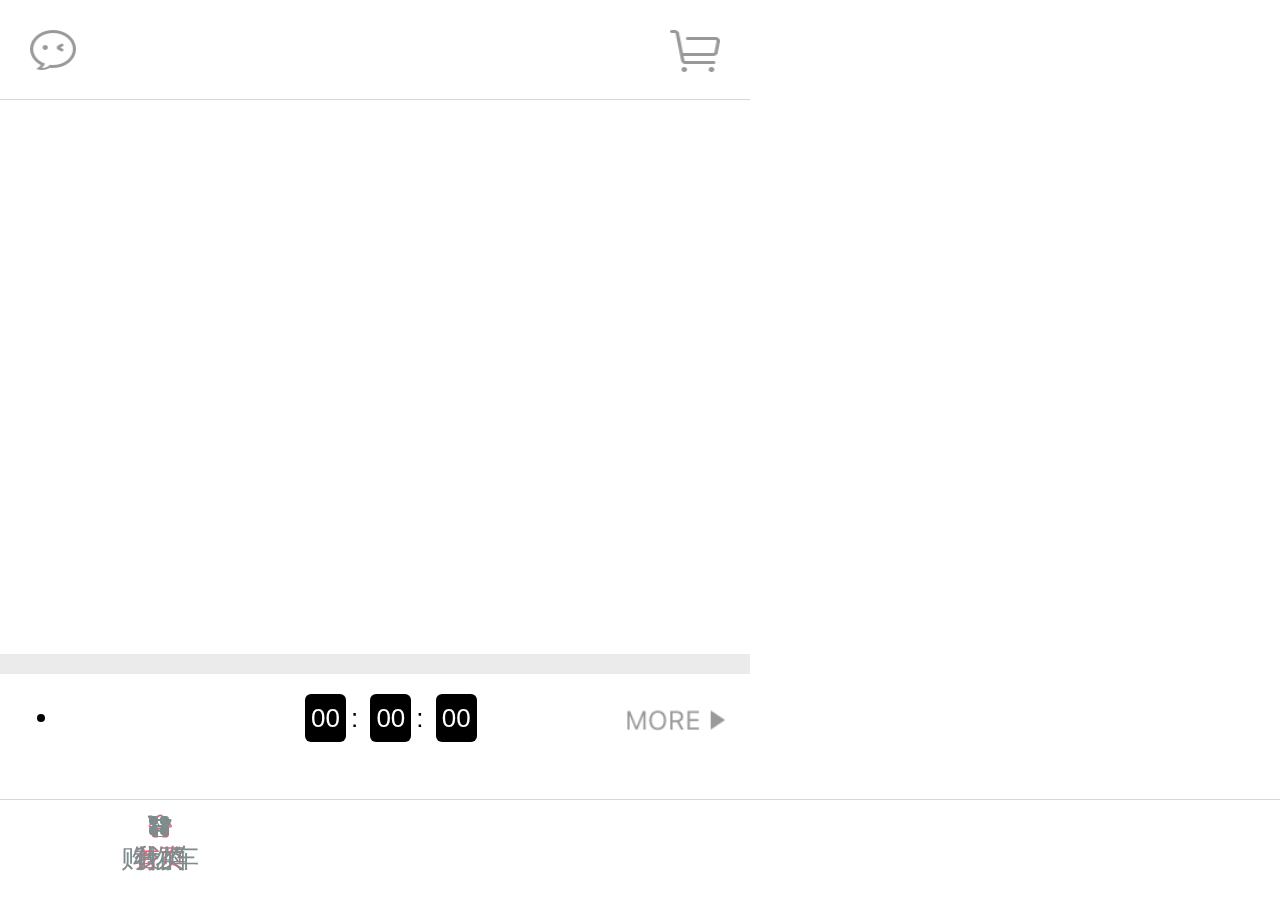
<file: index.html>
<!DOCTYPE html>
<html>

<head>
    <meta charset=utf-8>
    <meta name=viewport content="width=device-width,initial-scale=1">
    <script src='./static/js/common.js'></script>
    <link rel=stylesheet href='./static/css/reset.css'>
    <link rel=stylesheet href='./static/iconfont/iconfont.css'>
    <title>mogujie</title>
    <link href='./static/css/app.7188ab0b66fcc58b08613ce396c325bc.css' rel=stylesheet>
</head>

<body>
    <div id=app></div>
    <script type=text/javascript src='./static/js/manifest.84b1e3990e31b13699a5.js'></script>
    <script type=text/javascript src='./static/js/vendor.b4289c7a483c999007f6.js'></script>
    <script type=text/javascript src='./static/js/app.e86f95725cc69e87a602.js'></script>
</body>

</html>
</file>
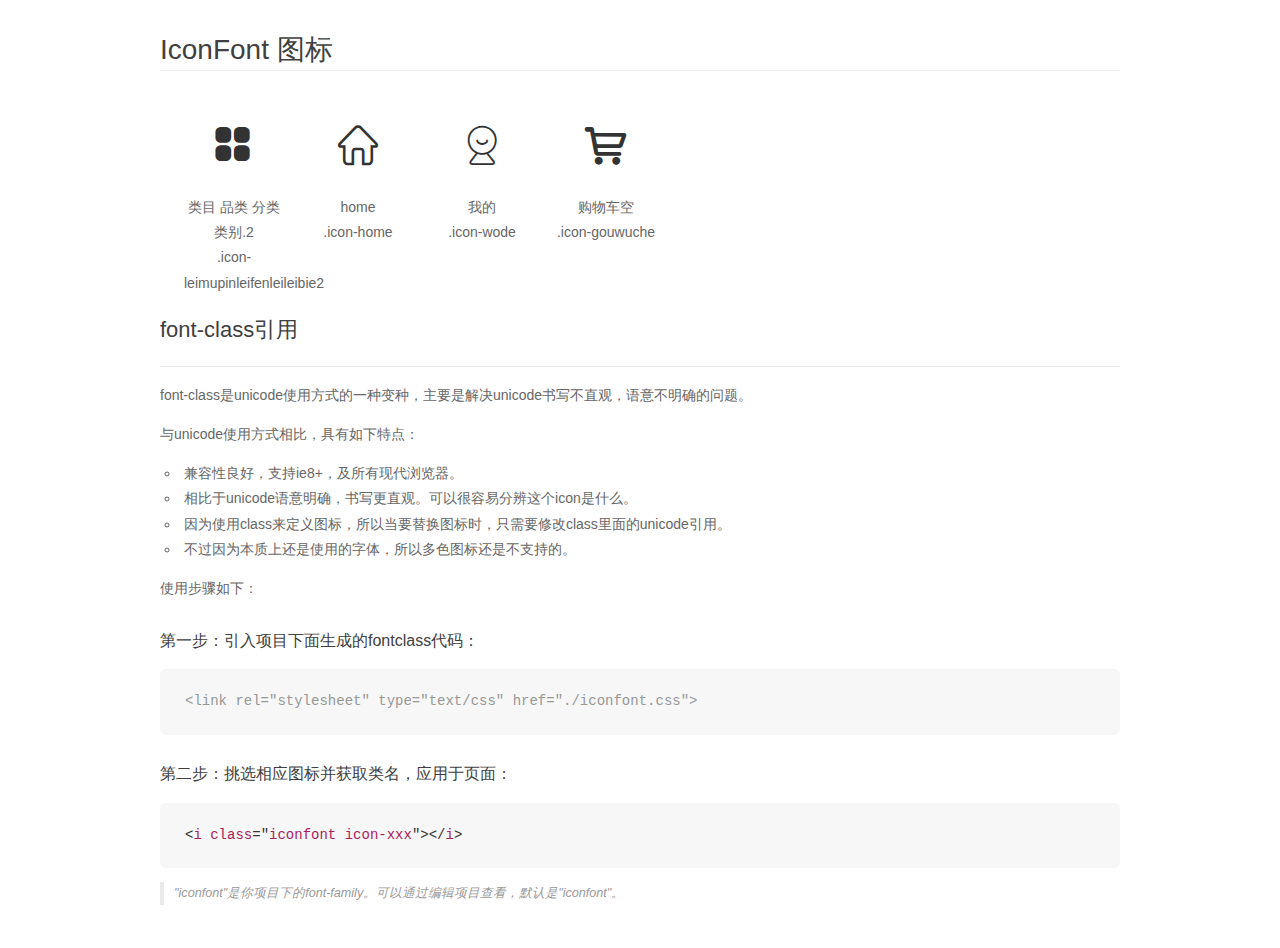
<file: static/iconfont/demo_fontclass.html>
<!DOCTYPE html>
<html>
<head>
    <meta charset="utf-8"/>
    <title>IconFont</title>
    <link rel="stylesheet" href="demo.css">
    <link rel="stylesheet" href="iconfont.css">
</head>
<body>
    <div class="main markdown">
        <h1>IconFont 图标</h1>
        <ul class="icon_lists clear">
            
                <li>
                <i class="icon iconfont icon-leimupinleifenleileibie2"></i>
                    <div class="name">类目 品类 分类 类别.2</div>
                    <div class="fontclass">.icon-leimupinleifenleileibie2</div>
                </li>
            
                <li>
                <i class="icon iconfont icon-home"></i>
                    <div class="name">home</div>
                    <div class="fontclass">.icon-home</div>
                </li>
            
                <li>
                <i class="icon iconfont icon-wode"></i>
                    <div class="name">我的</div>
                    <div class="fontclass">.icon-wode</div>
                </li>
            
                <li>
                <i class="icon iconfont icon-gouwuche"></i>
                    <div class="name">购物车空</div>
                    <div class="fontclass">.icon-gouwuche</div>
                </li>
            
        </ul>

        <h2 id="font-class-">font-class引用</h2>
        <hr>

        <p>font-class是unicode使用方式的一种变种，主要是解决unicode书写不直观，语意不明确的问题。</p>
        <p>与unicode使用方式相比，具有如下特点：</p>
        <ul>
        <li>兼容性良好，支持ie8+，及所有现代浏览器。</li>
        <li>相比于unicode语意明确，书写更直观。可以很容易分辨这个icon是什么。</li>
        <li>因为使用class来定义图标，所以当要替换图标时，只需要修改class里面的unicode引用。</li>
        <li>不过因为本质上还是使用的字体，所以多色图标还是不支持的。</li>
        </ul>
        <p>使用步骤如下：</p>
        <h3 id="-fontclass-">第一步：引入项目下面生成的fontclass代码：</h3>


        <pre><code class="lang-js hljs javascript"><span class="hljs-comment">&lt;link rel="stylesheet" type="text/css" href="./iconfont.css"&gt;</span></code></pre>
        <h3 id="-">第二步：挑选相应图标并获取类名，应用于页面：</h3>
        <pre><code class="lang-css hljs">&lt;<span class="hljs-selector-tag">i</span> <span class="hljs-selector-tag">class</span>="<span class="hljs-selector-tag">iconfont</span> <span class="hljs-selector-tag">icon-xxx</span>"&gt;&lt;/<span class="hljs-selector-tag">i</span>&gt;</code></pre>
        <blockquote>
        <p>"iconfont"是你项目下的font-family。可以通过编辑项目查看，默认是"iconfont"。</p>
        </blockquote>
    </div>
</body>
</html>
</file>
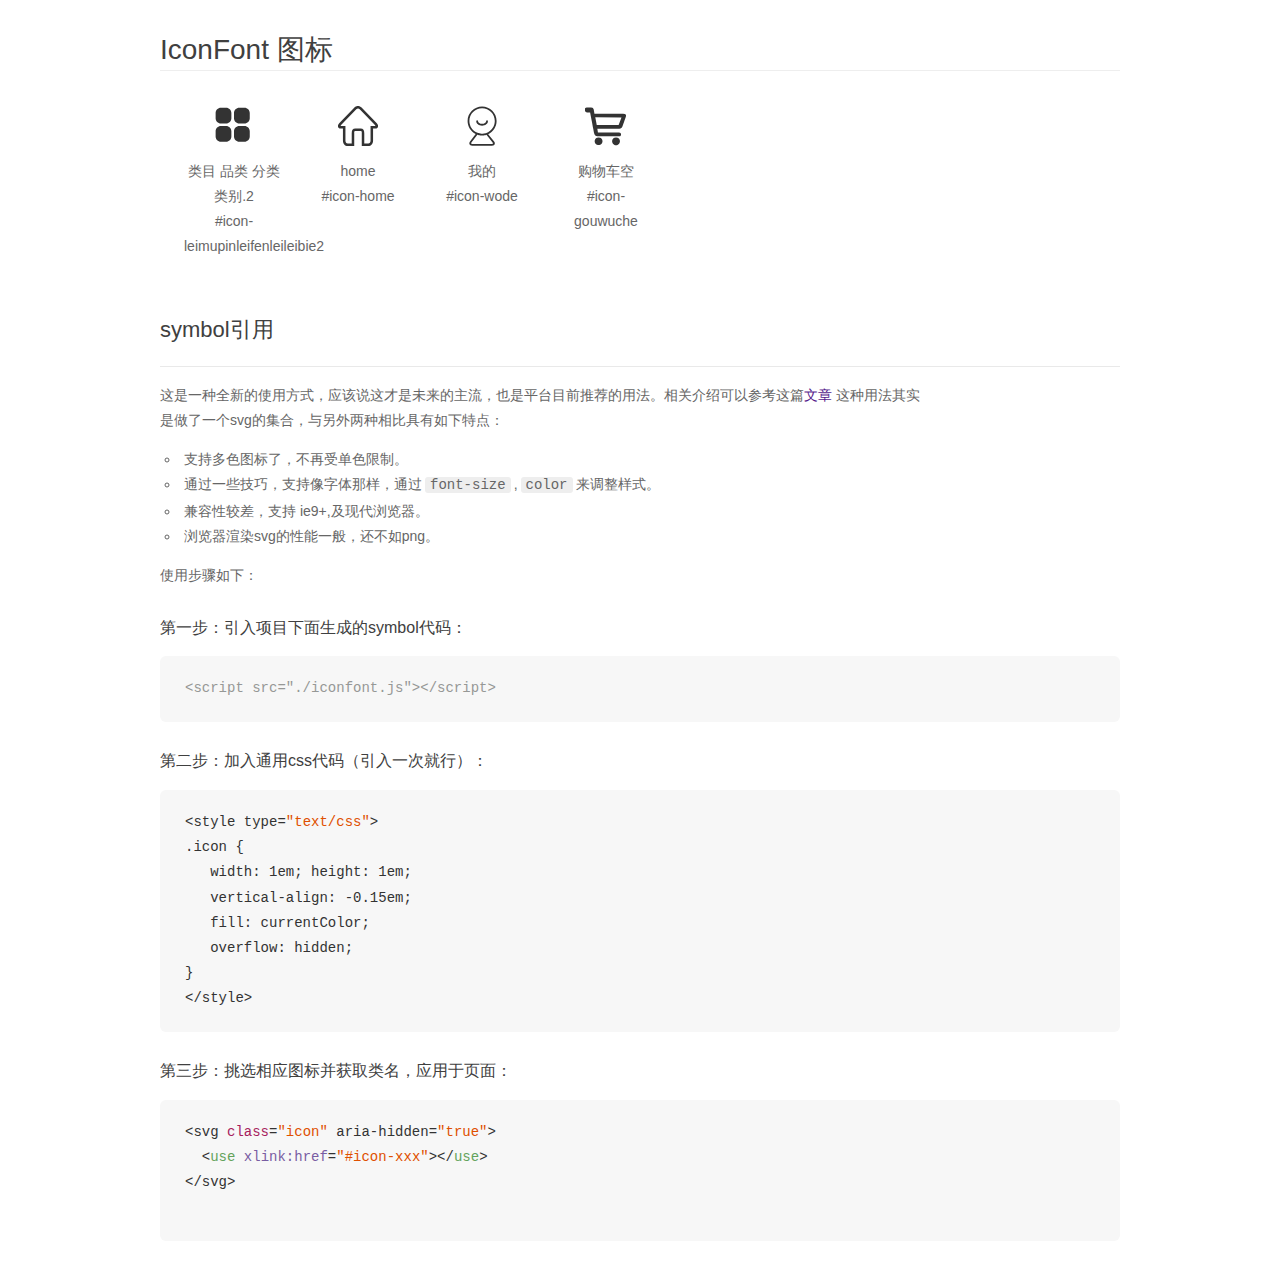
<file: static/iconfont/demo_symbol.html>
<!DOCTYPE html>
<html>
<head>
    <meta charset="utf-8"/>
    <title>IconFont</title>
    <link rel="stylesheet" href="demo.css">
    <script src="iconfont.js"></script>

    <style type="text/css">
        .icon {
          /* 通过设置 font-size 来改变图标大小 */
          width: 1em; height: 1em;
          /* 图标和文字相邻时，垂直对齐 */
          vertical-align: -0.15em;
          /* 通过设置 color 来改变 SVG 的颜色/fill */
          fill: currentColor;
          /* path 和 stroke 溢出 viewBox 部分在 IE 下会显示
             normalize.css 中也包含这行 */
          overflow: hidden;
        }

    </style>
</head>
<body>
    <div class="main markdown">
        <h1>IconFont 图标</h1>
        <ul class="icon_lists clear">
            
                <li>
                    <svg class="icon" aria-hidden="true">
                        <use xlink:href="#icon-leimupinleifenleileibie2"></use>
                    </svg>
                    <div class="name">类目 品类 分类 类别.2</div>
                    <div class="fontclass">#icon-leimupinleifenleileibie2</div>
                </li>
            
                <li>
                    <svg class="icon" aria-hidden="true">
                        <use xlink:href="#icon-home"></use>
                    </svg>
                    <div class="name">home</div>
                    <div class="fontclass">#icon-home</div>
                </li>
            
                <li>
                    <svg class="icon" aria-hidden="true">
                        <use xlink:href="#icon-wode"></use>
                    </svg>
                    <div class="name">我的</div>
                    <div class="fontclass">#icon-wode</div>
                </li>
            
                <li>
                    <svg class="icon" aria-hidden="true">
                        <use xlink:href="#icon-gouwuche"></use>
                    </svg>
                    <div class="name">购物车空</div>
                    <div class="fontclass">#icon-gouwuche</div>
                </li>
            
        </ul>


        <h2 id="symbol-">symbol引用</h2>
        <hr>

        <p>这是一种全新的使用方式，应该说这才是未来的主流，也是平台目前推荐的用法。相关介绍可以参考这篇<a href="">文章</a>
        这种用法其实是做了一个svg的集合，与另外两种相比具有如下特点：</p>
        <ul>
          <li>支持多色图标了，不再受单色限制。</li>
          <li>通过一些技巧，支持像字体那样，通过<code>font-size</code>,<code>color</code>来调整样式。</li>
          <li>兼容性较差，支持 ie9+,及现代浏览器。</li>
          <li>浏览器渲染svg的性能一般，还不如png。</li>
        </ul>
        <p>使用步骤如下：</p>
        <h3 id="-symbol-">第一步：引入项目下面生成的symbol代码：</h3>
        <pre><code class="lang-js hljs javascript"><span class="hljs-comment">&lt;script src="./iconfont.js"&gt;&lt;/script&gt;</span></code></pre>
        <h3 id="-css-">第二步：加入通用css代码（引入一次就行）：</h3>
        <pre><code class="lang-js hljs javascript">&lt;style type=<span class="hljs-string">"text/css"</span>&gt;
.icon {
   width: <span class="hljs-number">1</span>em; height: <span class="hljs-number">1</span>em;
   vertical-align: <span class="hljs-number">-0.15</span>em;
   fill: currentColor;
   overflow: hidden;
}
&lt;<span class="hljs-regexp">/style&gt;</span></code></pre>
        <h3 id="-">第三步：挑选相应图标并获取类名，应用于页面：</h3>
        <pre><code class="lang-js hljs javascript">&lt;svg <span class="hljs-class"><span class="hljs-keyword">class</span></span>=<span class="hljs-string">"icon"</span> aria-hidden=<span class="hljs-string">"true"</span>&gt;<span class="xml"><span class="hljs-tag">
  &lt;<span class="hljs-name">use</span> <span class="hljs-attr">xlink:href</span>=<span class="hljs-string">"#icon-xxx"</span>&gt;</span><span class="hljs-tag">&lt;/<span class="hljs-name">use</span>&gt;</span>
</span>&lt;<span class="hljs-regexp">/svg&gt;
        </span></code></pre>
    </div>
</body>
</html>
</file>
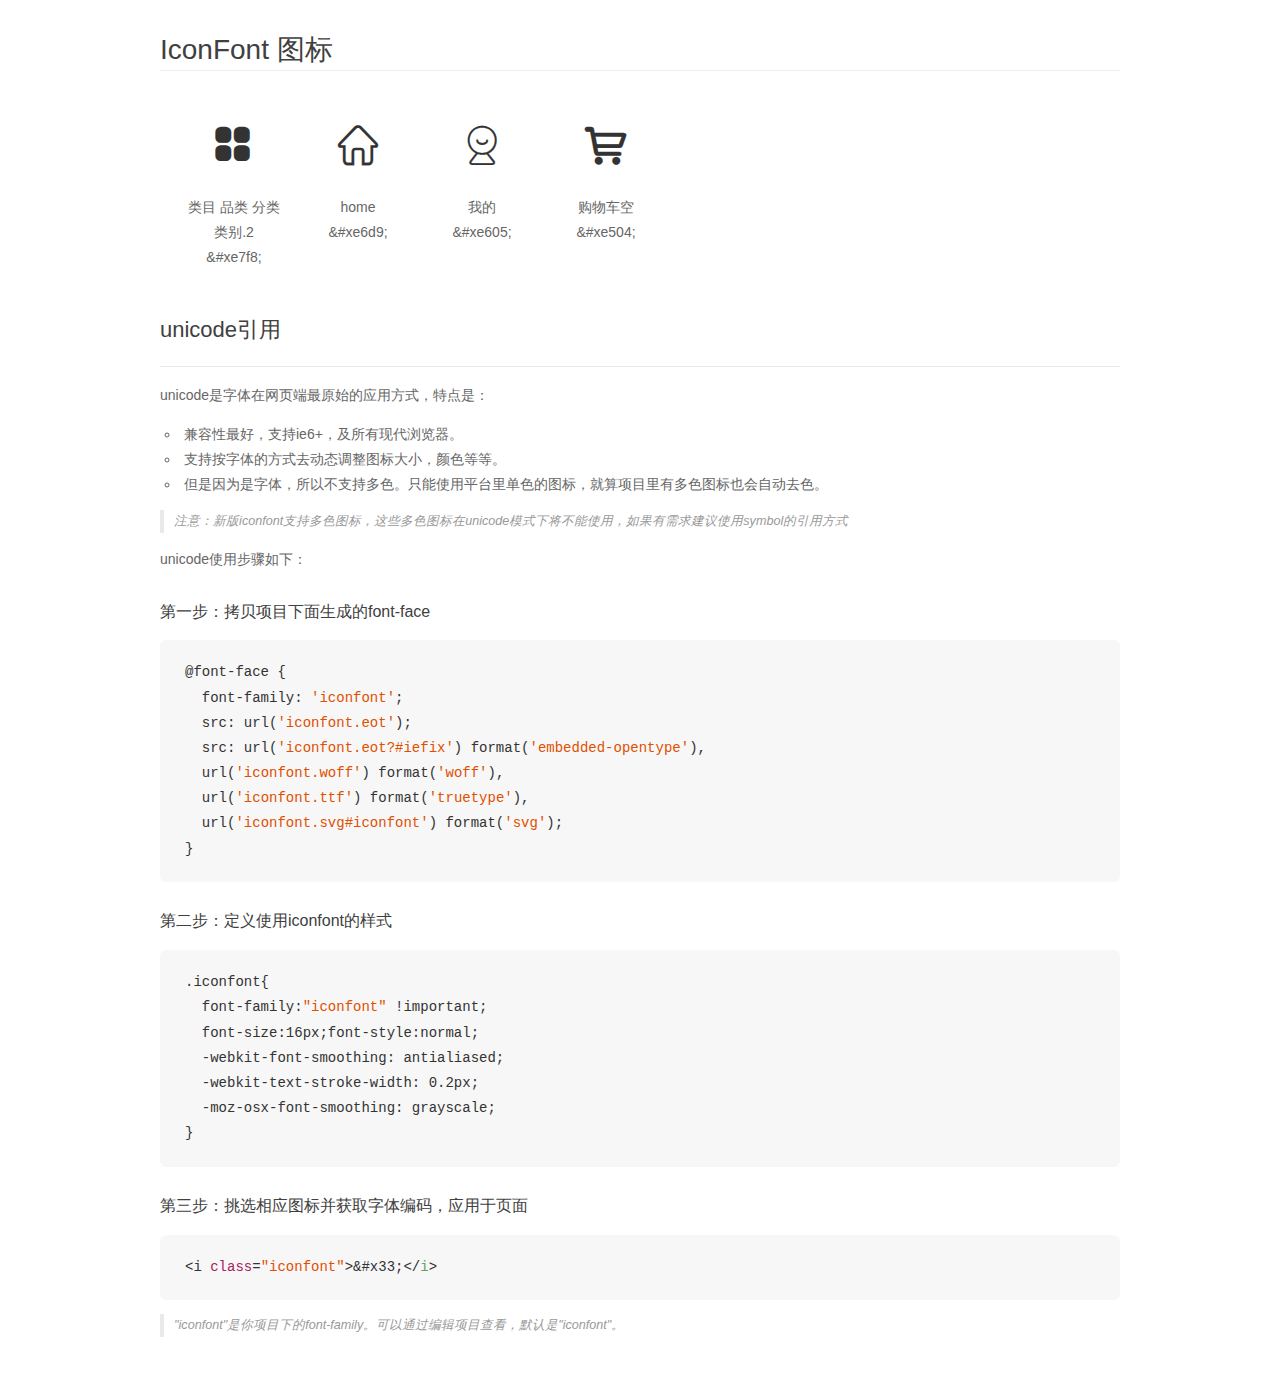
<file: static/iconfont/demo_unicode.html>
<!DOCTYPE html>
<html>
<head>
    <meta charset="utf-8"/>
    <title>IconFont</title>
    <link rel="stylesheet" href="demo.css">

    <style type="text/css">

        @font-face {font-family: "iconfont";
          src: url('iconfont.eot'); /* IE9*/
          src: url('iconfont.eot#iefix') format('embedded-opentype'), /* IE6-IE8 */
          url('iconfont.woff') format('woff'), /* chrome, firefox */
          url('iconfont.ttf') format('truetype'), /* chrome, firefox, opera, Safari, Android, iOS 4.2+*/
          url('iconfont.svg#iconfont') format('svg'); /* iOS 4.1- */
        }

        .iconfont {
          font-family:"iconfont" !important;
          font-size:16px;
          font-style:normal;
          -webkit-font-smoothing: antialiased;
          -webkit-text-stroke-width: 0.2px;
          -moz-osx-font-smoothing: grayscale;
        }

    </style>
</head>
<body>
    <div class="main markdown">
        <h1>IconFont 图标</h1>
        <ul class="icon_lists clear">
            
                <li>
                <i class="icon iconfont">&#xe7f8;</i>
                    <div class="name">类目 品类 分类 类别.2</div>
                    <div class="code">&amp;#xe7f8;</div>
                </li>
            
                <li>
                <i class="icon iconfont">&#xe6d9;</i>
                    <div class="name">home</div>
                    <div class="code">&amp;#xe6d9;</div>
                </li>
            
                <li>
                <i class="icon iconfont">&#xe605;</i>
                    <div class="name">我的</div>
                    <div class="code">&amp;#xe605;</div>
                </li>
            
                <li>
                <i class="icon iconfont">&#xe504;</i>
                    <div class="name">购物车空</div>
                    <div class="code">&amp;#xe504;</div>
                </li>
            
        </ul>
        <h2 id="unicode-">unicode引用</h2>
        <hr>

        <p>unicode是字体在网页端最原始的应用方式，特点是：</p>
        <ul>
        <li>兼容性最好，支持ie6+，及所有现代浏览器。</li>
        <li>支持按字体的方式去动态调整图标大小，颜色等等。</li>
        <li>但是因为是字体，所以不支持多色。只能使用平台里单色的图标，就算项目里有多色图标也会自动去色。</li>
        </ul>
        <blockquote>
        <p>注意：新版iconfont支持多色图标，这些多色图标在unicode模式下将不能使用，如果有需求建议使用symbol的引用方式</p>
        </blockquote>
        <p>unicode使用步骤如下：</p>
        <h3 id="-font-face">第一步：拷贝项目下面生成的font-face</h3>
        <pre><code class="lang-js hljs javascript">@font-face {
  font-family: <span class="hljs-string">'iconfont'</span>;
  src: url(<span class="hljs-string">'iconfont.eot'</span>);
  src: url(<span class="hljs-string">'iconfont.eot?#iefix'</span>) format(<span class="hljs-string">'embedded-opentype'</span>),
  url(<span class="hljs-string">'iconfont.woff'</span>) format(<span class="hljs-string">'woff'</span>),
  url(<span class="hljs-string">'iconfont.ttf'</span>) format(<span class="hljs-string">'truetype'</span>),
  url(<span class="hljs-string">'iconfont.svg#iconfont'</span>) format(<span class="hljs-string">'svg'</span>);
}
</code></pre>
        <h3 id="-iconfont-">第二步：定义使用iconfont的样式</h3>
        <pre><code class="lang-js hljs javascript">.iconfont{
  font-family:<span class="hljs-string">"iconfont"</span> !important;
  font-size:<span class="hljs-number">16</span>px;font-style:normal;
  -webkit-font-smoothing: antialiased;
  -webkit-text-stroke-width: <span class="hljs-number">0.2</span>px;
  -moz-osx-font-smoothing: grayscale;
}
</code></pre>
        <h3 id="-">第三步：挑选相应图标并获取字体编码，应用于页面</h3>
        <pre><code class="lang-js hljs javascript">&lt;i <span class="hljs-class"><span class="hljs-keyword">class</span></span>=<span class="hljs-string">"iconfont"</span>&gt;&amp;#x33;<span class="xml"><span class="hljs-tag">&lt;/<span class="hljs-name">i</span>&gt;</span></span></code></pre>

        <blockquote>
        <p>"iconfont"是你项目下的font-family。可以通过编辑项目查看，默认是"iconfont"。</p>
        </blockquote>
    </div>


</body>
</html>
</file>
<file: static/iconfont/iconfont.css>
@font-face {font-family: "iconfont";
  src: url('iconfont.eot?t=1515034571854'); /* IE9*/
  src: url('iconfont.eot?t=1515034571854#iefix') format('embedded-opentype'), /* IE6-IE8 */
  url('[data-uri]') format('woff'),
  url('iconfont.ttf?t=1515034571854') format('truetype'), /* chrome, firefox, opera, Safari, Android, iOS 4.2+*/
  url('iconfont.svg?t=1515034571854#iconfont') format('svg'); /* iOS 4.1- */
}

.iconfont {
  font-family:"iconfont" !important;
  font-size:16px;
  font-style:normal;
  -webkit-font-smoothing: antialiased;
  -moz-osx-font-smoothing: grayscale;
}

.icon-leimupinleifenleileibie2:before { content: "\e7f8"; }

.icon-home:before { content: "\e6d9"; }

.icon-wode:before { content: "\e605"; }

.icon-gouwuche:before { content: "\e504"; }
</file>
<file: static/css/app.7188ab0b66fcc58b08613ce396c325bc.css>
#app[data-v-03816ea6]{font-size:.26rem}#app .tab[data-v-03816ea6]{position:fixed;z-index:99;bottom:0;height:1rem;width:100%;font-size:.26rem;border-top:.01rem solid #d0d8e0;display:-webkit-box;display:-ms-flexbox;display:flex;-ms-flex-pack:distribute;justify-content:space-around;color:#07111b}#app .tab .tab-item[data-v-03816ea6]{-webkit-box-flex:1;-ms-flex:1;flex:1;text-align:center}#app .tab .tab-item a .item-t[data-v-03816ea6]{margin-top:.14rem}#app .tab .tab-item a .item-t i[data-v-03816ea6]{font-size:24px}#app .tab .tab-item a .item-b[data-v-03816ea6]{margin-top:.06rem}#app .tab .tab-item a.active[data-v-03816ea6]{color:#ff5777}.home[data-v-4400b8bb]{position:fixed;top:0;bottom:1rem;overflow:hidden}.home .cc[data-v-4400b8bb]{width:7.5rem;background:#ddd}.search[data-v-2bc4a84e]{height:1rem;display:-webkit-box;display:-ms-flexbox;display:flex;-webkit-box-pack:justify;-ms-flex-pack:justify;justify-content:space-between;border-bottom:1px solid #d0d8e0;box-sizing:border-box}.search .msg[data-v-2bc4a84e]{width:1.2rem}.search .msg img[data-v-2bc4a84e]{width:.46rem;height:.4rem;margin:.3rem}.search .searchs[data-v-2bc4a84e]{width:5.6rem;height:60%;margin-top:.18rem;margin-left:-.2rem}.search .searchs input[data-v-2bc4a84e]{width:100%;height:100%;background:#eee;text-indent:.6rem;font-size:.26rem;border-radius:5px;background-image:url([data-uri]);background-repeat:no-repeat;background-size:8% 45%;background-position:2% 50%}.search .cart[data-v-2bc4a84e]{width:1rem}.search .cart img[data-v-2bc4a84e]{width:.5rem;height:.42rem;margin:.3rem 0 0 .2rem}.detail[data-v-766b3014]{position:fixed;z-index:9999;top:0;left:0;bottom:0;right:0;background:#fff}.detail .back[data-v-766b3014]{height:.68rem;border-bottom:1px solid #eee;display:-webkit-box;display:-ms-flexbox;display:flex;-webkit-box-pack:justify;-ms-flex-pack:justify;justify-content:space-between;line-height:.68rem}.detail .back .back-l[data-v-766b3014]{width:.8rem;text-align:center;font-size:.5rem;color:#eee}.detail .back .back-c[data-v-766b3014]{width:5rem;text-align:center;font-size:.5rem;color:#eee}.detail .back .back-c input[data-v-766b3014]{width:100%;outline:none;height:.36rem;border:2px solid #eee;border-radius:5px;font-size:.22rem}.detail .back .back-r[data-v-766b3014]{width:.6rem;text-align:center;font-size:.24rem;color:#999;margin-right:.2rem}.detail .history[data-v-766b3014]{width:100%;height:auto;margin-top:.2rem;padding:.2rem}.detail .history .tips[data-v-766b3014]{display:-webkit-box;display:-ms-flexbox;display:flex;width:92%;-webkit-box-pack:justify;-ms-flex-pack:justify;justify-content:space-between;height:.6rem}.detail .history .tip-wrap[data-v-766b3014]{width:92%;padding:.2rem}.detail .history .tip-wrap span[data-v-766b3014]{border:1px solid #eee;padding:.1rem;margin-top:.1rem;display:inline-block;border-radius:4px}.detail .hot[data-v-766b3014]{width:100%}.detail .hot .hotSearch[data-v-766b3014]{height:.4rem;font-size:.26rem;margin-left:.2rem}.detail .hot .hotHistory[data-v-766b3014]{width:92%;padding:.2rem}.detail .hot .hotHistory span[data-v-766b3014]{border:1px solid #eee;padding:.1rem;margin-top:.2rem;display:inline-block;border-radius:4px}.banner[data-v-358dc609]{width:7.5rem;height:3rem}.banner .slider-wrap[data-v-358dc609]{width:100%;height:3rem!important}.banner .slider-wrap .slider[data-v-358dc609]{height:3rem}.banner .slider-wrap .slider .item[data-v-358dc609]{height:3.4rem}.banner .slider-wrap .slider .item img[data-v-358dc609]{width:100%;height:100%}.brand[data-v-b3f66c5a]{width:7.5rem;height:2.34rem}.brand .brand-box[data-v-b3f66c5a]{width:6.6rem;margin:.2rem auto;line-height:.4rem}.brand .brand-box ul[data-v-b3f66c5a]{display:-webkit-box;display:-ms-flexbox;display:flex;-ms-flex-pack:distribute;justify-content:space-around;text-align:center}.brand .brand-box ul .brand-item[data-v-b3f66c5a]{-webkit-box-flex:1;-ms-flex:1;flex:1}.brand .brand-box ul .brand-item .title[data-v-b3f66c5a]{color:#ff6801;font-size:.26rem}.brand .brand-box ul .brand-item .description[data-v-b3f66c5a]{color:#666;font-size:.24rem}.brand .brand-box ul .brand-item .img-show[data-v-b3f66c5a]{margin-top:.2rem}.brand .brand-box ul .brand-item .img-show img[data-v-b3f66c5a]{width:1.1rem;height:1.1rem}.line[data-v-31e94d32]{height:.2rem;width:7.5rem;background:#999;opacity:.2}.lastMinute[data-v-43e9a7b0]{width:7.5rem;height:3.26rem;box-sizing:border-box}.lastMinute .time[data-v-43e9a7b0]{width:7rem;height:.48rem;margin:.2rem auto;box-sizing:border-box;line-height:.48rem;display:-webkit-box;display:-ms-flexbox;display:flex;-webkit-box-pack:justify;-ms-flex-pack:justify;justify-content:space-between}.lastMinute .time .time-l[data-v-43e9a7b0]{width:2.5rem}.lastMinute .time .time-l p[data-v-43e9a7b0]{font-size:.28rem}.lastMinute .time .time-l p span[data-v-43e9a7b0]{width:.08rem;height:.08rem;display:inline-block;background-color:#000;border-radius:.1rem;margin:0 .12rem .05rem}.lastMinute .time .time-r[data-v-43e9a7b0]{width:3rem}.lastMinute .time .time-r span[data-v-43e9a7b0]{display:inline-block;color:#fff;padding:0 .06rem;border-radius:.06rem;background:#000;margin:auto .05rem}.lastMinute .time .more[data-v-43e9a7b0]{margin-right:0}.lastMinute .time .more img[data-v-43e9a7b0]{width:1rem;height:.24rem;vertical-align:middle}.lastMinute .wrap[data-v-43e9a7b0]{width:7.5rem;height:2.6rem;box-sizing:border-box;white-space:nowrap}.lastMinute .wrap ul li[data-v-43e9a7b0]{width:1.8rem;height:2.6rem;margin-left:.2rem;box-sizing:border-box;display:inline-block}.lastMinute .wrap ul li .img[data-v-43e9a7b0]{width:90%;height:1rem;nargin:0 auto}.lastMinute .wrap ul li .img img[data-v-43e9a7b0]{width:100%;height:100%}.lastMinute .wrap ul li .title[data-v-43e9a7b0]{color:#666;width:100%;overflow:hidden;white-space:nowrap;text-overflow:ellipsis;font-size:.2rem;margin-top:.2rem}.lastMinute .wrap ul li .price[data-v-43e9a7b0]{display:-webkit-box;display:-ms-flexbox;display:flex;height:.4rem;line-height:.4rem;margin-top:.1rem}.lastMinute .wrap ul li .price .new[data-v-43e9a7b0]{color:#f25}.lastMinute .wrap ul li .price .old[data-v-43e9a7b0]{margin-left:.12rem;font-size:.2rem;text-decoration:line-through;color:#888}.promotion .cc[data-v-68edd852]{width:100%;height:.7rem;line-height:.7rem;padding-left:.2rem}.promotion .promotion-main[data-v-68edd852]{border-top:1px solid #e5e5e5;border-bottom:1px solid #e5e5e5;width:7.5rem;height:3.2rem;display:-webkit-box;display:-ms-flexbox;display:flex}.promotion .promotion-main .promotion-l[data-v-68edd852]{-webkit-box-flex:1;-ms-flex:1;flex:1;height:100%;border-right:1px solid #e5e5e5;text-align:center}.promotion .promotion-main .promotion-l h3[data-v-68edd852]{margin-top:.36rem;font-size:.28rem;line-height:.4rem;font-weight:900;color:#333}.promotion .promotion-main .promotion-l p[data-v-68edd852]{margin-top:.16rem;color:#ff5f7e}.promotion .promotion-main .promotion-l .img[data-v-68edd852]{margin:0 auto;width:50%;height:2rem}.promotion .promotion-main .promotion-l .img img[data-v-68edd852]{width:100%;height:100%}.promotion .promotion-main .promotion-r[data-v-68edd852]{-webkit-box-flex:1;-ms-flex:1;flex:1;height:100%}.promotion .promotion-main .promotion-r .pro-t[data-v-68edd852]{width:100%;height:50%;display:-webkit-box;display:-ms-flexbox;display:flex;text-align:center}.promotion .promotion-main .promotion-r .pro-t.cc[data-v-68edd852]{border-bottom:1px solid #e5e5e5}.promotion .promotion-main .promotion-r .pro-t .item-l[data-v-68edd852]{-webkit-box-flex:3;-ms-flex:3;flex:3;margin-top:.4rem}.promotion .promotion-main .promotion-r .pro-t .item-l p[data-v-68edd852]{line-height:.36rem}.promotion .promotion-main .promotion-r .pro-t .item-l p[data-v-68edd852]:last-child{font-size:.24rem;color:#ff5f7e}.promotion .promotion-main .promotion-r .pro-t .item-l p[data-v-68edd852]:first-child{font-size:.28rem;font-weight:900}.promotion .promotion-main .promotion-r .pro-t .item-r[data-v-68edd852]{-webkit-box-flex:3;-ms-flex:3;flex:3}.promotion .promotion-main .promotion-r .pro-t .item-r img[data-v-68edd852]{margin-top:.2rem;width:80%;height:80%}.guess[data-v-69575f86]{width:7.5rem;height:auto;background:#f6f6f6}.guess .bg[data-v-69575f86]{width:80%;height:1.2rem;line-height:1.2rem;text-align:center;margin:0 auto;background-image:url([data-uri]);background-repeat:no-repeat;background-position:50% 50%;background-size:60% 10%;color:#333;font-size:.3rem}.guess .guess-wrap[data-v-69575f86]{width:96%;margin:0 auto;height:auto;display:-webkit-box;display:-ms-flexbox;display:flex;-webkit-box-pack:justify;-ms-flex-pack:justify;justify-content:space-between;-ms-flex-wrap:wrap;flex-wrap:wrap}.guess .guess-wrap .item[data-v-69575f86]{width:3.5rem;height:auto;margin-top:.14rem;background:#fff}.guess .guess-wrap .item .img[data-v-69575f86]{width:100%;border-radius:5px 5px 0 0;height:4.4rem;overflow:hidden}.guess .guess-wrap .item .img img[data-v-69575f86]{width:100%;height:100%}.guess .guess-wrap .item .tips[data-v-69575f86]{margin-top:.1rem;width:94%;height:.9rem;overflow:hidden}.guess .guess-wrap .item .tips span[data-v-69575f86]{float:left;height:.36rem;line-height:.36rem;padding:0 .06rem;margin:.02rem 0 .06rem .06rem;font-size:.22rem;background:#eff3f6;color:#5a6f7a}.guess .guess-wrap .item .price-wrap[data-v-69575f86]{width:96%;height:.4rem;line-height:.4rem}.guess .guess-wrap .item .price-wrap .tuan[data-v-69575f86]{width:.5rem;height:.3rem;background:#ddd;display:inline-block;vertical-align:middle;margin-top:-.1rem;margin-left:.1rem;background-image:url([data-uri]);background-repeat:no-repeat;background-size:100% 100%}.guess .guess-wrap .item .price-wrap .price[data-v-69575f86]{font-size:.3rem;font-weight:700;color:#333;overflow:hidden}.guess .guess-wrap .item .price-wrap .count[data-v-69575f86]{font-size:.24rem;color:#999;overflow:hidden;float:right;width:.8rem;margin-right:.12rem;background-image:url([data-uri]);background-size:auto .24rem;background-repeat:no-repeat;background-position:100% 28%}.kinds[data-v-08647572]{width:7.5rem;height:100%}.kinds .kinds-wrap .kind[data-v-08647572]{top:1rem;bottom:1rem;width:1.8rem;position:fixed;overflow:hidden}.kinds .kinds-wrap .kind .item[data-v-08647572]{position:relative;height:.9rem;line-height:.9rem;text-align:center;font-size:.28rem;color:#666;background:#f6f6f6}.kinds .kinds-wrap .kind .item.active[data-v-08647572]{background-color:#fff;color:#ff5777}.kinds .kinds-wrap .kind .item.active p[data-v-08647572]{border-left:4px solid #f57;font-weight:700}.kinds .kinds-wrap .kind .item p[data-v-08647572]{position:absolute;width:80%;height:.3rem;top:50%;left:50%;margin-top:-.15rem;margin-left:-.9rem;line-height:.3rem}.kinds .kinds-wrap .kinds-detail[data-v-08647572]{width:auto;padding-left:1.8rem;top:1rem;bottom:1rem;position:fixed;overflow:hidden;z-index:-99}.kinds .kinds-wrap .kinds-detail .wrap[data-v-08647572]{overflow:hidden}.kinds .kinds-wrap .kinds-detail .wrap .wrap-t[data-v-08647572]{padding:0 .13rem;overflow:hidden;border-bottom:1px solid #ddd}.kinds .kinds-wrap .kinds-detail .wrap .wrap-t .items[data-v-08647572]{width:1.76rem;height:1.9rem;margin:.12rem 0;float:left}.kinds .kinds-wrap .kinds-detail .wrap .wrap-t .items .img[data-v-08647572]{width:1.3rem;height:1.3rem;margin:0 auto}.kinds .kinds-wrap .kinds-detail .wrap .wrap-t .items .img img[data-v-08647572]{width:100%;height:100%}.kinds .kinds-wrap .kinds-detail .wrap .wrap-t .items p[data-v-08647572]{text-align:center;margin-top:.16rem;font-size:.24rem;color:#666}.kinds .kinds-wrap .kinds-detail .wrap .wrap-b .tab .item-wrap[data-v-08647572]{width:auto;display:-webkit-box;display:-ms-flexbox;display:flex;-webkit-box-pack:justify;-ms-flex-pack:justify;justify-content:space-between;margin:.1rem 0}.kinds .kinds-wrap .kinds-detail .wrap .wrap-b .tab .item-wrap .item[data-v-08647572]{width:1.9rem;text-align:center;line-height:.6rem;height:.6rem;border-right:1px solid #e6e6e6;color:#333}.kinds .kinds-wrap .kinds-detail .wrap .wrap-b .tab .item-wrap .item.active[data-v-08647572]{color:#ef4562}.kinds .kinds-wrap .kinds-detail .wrap .wrap-b .tab .item-wrap .item[data-v-08647572]:last-child{border-right:none}.kinds .kinds-wrap .kinds-detail .wrap .wrap-b .details[data-v-08647572]{padding:0 .1rem;display:-webkit-box;display:-ms-flexbox;display:flex;-webkit-box-pack:justify;-ms-flex-pack:justify;justify-content:space-between;-ms-flex-wrap:wrap;flex-wrap:wrap}.kinds .kinds-wrap .kinds-detail .wrap .wrap-b .details .items[data-v-08647572]{margin:.1rem 0}.kinds .kinds-wrap .kinds-detail .wrap .wrap-b .details .items .img[data-v-08647572]{width:2.67rem;height:3.5rem}.kinds .kinds-wrap .kinds-detail .wrap .wrap-b .details .items .img img[data-v-08647572]{width:100%;height:100%}.kinds .kinds-wrap .kinds-detail .wrap .wrap-b .details .items .title[data-v-08647572]{width:2.6rem;height:.3rem;line-height:.3rem;overflow:hidden;text-overflow:ellipsis;white-space:nowrap;font-size:.2rem;margin:.1rem 0}.kinds .kinds-wrap .kinds-detail .wrap .wrap-b .details .items .price[data-v-08647572]{display:-webkit-box;display:-ms-flexbox;display:flex;-webkit-box-pack:justify;-ms-flex-pack:justify;justify-content:space-between;padding-right:.1rem}.kinds .kinds-wrap .kinds-detail .wrap .wrap-b .details .items .price span[data-v-08647572]:first-child{color:#ff5777;font-weight:700}.goods[data-v-2bee1dd2]{width:100%;height:100%;position:fixed;top:0;left:0;background:#fff;z-index:999}.goods .wrap[data-v-2bee1dd2]{width:7.5rem}.goods .wrap .head[data-v-2bee1dd2]{position:relative;width:100%;padding-top:100%}.goods .wrap .head .back[data-v-2bee1dd2]{position:absolute;width:.4rem;height:.4rem;top:.3rem;left:.3rem;z-index:9;text-align:center;line-height:.4rem;font-size:.3rem;background:rgba(0,0,0,.1);border-radius:4px;color:#fff}.goods .wrap .head img[data-v-2bee1dd2]{width:100%;height:100%;position:absolute;top:0}.goods .wrap .title[data-v-2bee1dd2]{height:.8rem;line-height:.5rem;padding:.2rem;font-size:.4rem;font-weight:700}.goods .wrap .price[data-v-2bee1dd2]{padding:.2rem;background:#f6f6f6;margin-top:.2rem}.goods .wrap .price .old[data-v-2bee1dd2]{height:.4rem;line-height:.4rem;font-size:.24rem}.goods .wrap .price .old span[data-v-2bee1dd2]{font-size:.3rem;text-decoration:line-through;margin-left:.2rem}.goods .wrap .price ul[data-v-2bee1dd2]{height:.6rem;line-height:.6rem;display:-webkit-box;display:-ms-flexbox;display:flex;width:100%}.goods .wrap .price ul li[data-v-2bee1dd2]:first-child{-webkit-box-flex:5;-ms-flex:5;flex:5;color:#ef2f23}.goods .wrap .price ul li:first-child p span[data-v-2bee1dd2]{font-size:.3rem;font-weight:800}.goods .wrap .price ul li[data-v-2bee1dd2]:last-child{-webkit-box-flex:5;-ms-flex:5;flex:5}.goods .wrap .price ul li:last-child span[data-v-2bee1dd2]:first-child{margin-right:.2rem}.goods .wrap .shop p[data-v-2bee1dd2]{padding:.2rem}.goods .wrap .shop p span[data-v-2bee1dd2]:first-child{font-size:.36rem}.goods .wrap .shop p span[data-v-2bee1dd2]:last-child{font-size:.3rem;color:#888;margin-left:.3rem}.goods .wrap .props[data-v-2bee1dd2]{padding:.2rem}.goods .wrap .props .tip[data-v-2bee1dd2]{height:.4rem;line-height:.4rem;color:#999}.goods .wrap .props .wrap span[data-v-2bee1dd2]{display:inline-block;height:.48rem;line-height:.48rem;border-radius:.04rem;font-size:.24rem;padding:0 .12rem;margin-right:.1rem;margin-top:.1rem;color:#f25;background-color:#ffe8ee}.goods .wrap .ratings[data-v-2bee1dd2]{padding:.16rem}.goods .wrap .ratings .titles[data-v-2bee1dd2]{font-size:.4rem;text-align:center;height:.5rem;line-height:.5rem;padding-bottom:.2rem;color:#777;border-bottom:1px solid #c9c7c8}.goods .wrap .ratings .score[data-v-2bee1dd2]{width:100%;padding:.2rem 0;display:-webkit-box;display:-ms-flexbox;display:flex;text-align:center;height:1.6rem;background:#f6f6f6}.goods .wrap .ratings .score .colors[data-v-2bee1dd2]{color:#fc5785}.goods .wrap .ratings .score .score-left[data-v-2bee1dd2]{-webkit-box-flex:2;-ms-flex:2;flex:2;border-right:2px solid #e5e5e5;line-height:.5rem}.goods .wrap .ratings .score .score-right[data-v-2bee1dd2]{-webkit-box-flex:3;-ms-flex:3;flex:3;line-height:.6rem;text-align:left;margin-left:.5rem}.goods .wrap .rating-wrap .ratings-item[data-v-2bee1dd2]{padding:.2rem;border-bottom:1px solid #e5e5e5;display:-webkit-box;display:-ms-flexbox;display:flex}.goods .wrap .rating-wrap .ratings-item .rating-left[data-v-2bee1dd2]{-webkit-box-flex:1;-ms-flex:1;flex:1}.goods .wrap .rating-wrap .ratings-item .rating-left img[data-v-2bee1dd2]{width:1rem;height:1rem}.goods .wrap .rating-wrap .ratings-item .rating-right[data-v-2bee1dd2]{line-height:.46rem;-webkit-box-flex:4;-ms-flex:4;flex:4}.goods .wrap .rating-wrap .ratings-item .rating-right .name[data-v-2bee1dd2]{font-size:.28rem;color:#424242}.goods .wrap .rating-wrap .ratings-item .rating-right .content[data-v-2bee1dd2]{color:#424242}.goods .wrap .rating-wrap .ratings-item .rating-right .time .style[data-v-2bee1dd2]{margin-left:.2rem}.goods .cart[data-v-2bee1dd2]{position:fixed;bottom:0;left:0;height:1rem;right:0;border-top:1px solid #e5e5e5;z-index:99;display:-webkit-box;display:-ms-flexbox;display:flex;line-height:1rem;text-align:center;background:#fff}.goods .cart .one[data-v-2bee1dd2],.goods .cart .two[data-v-2bee1dd2]{-webkit-box-flex:1;-ms-flex:1;flex:1}.goods .cart .three[data-v-2bee1dd2]{-webkit-box-flex:2;-ms-flex:2;flex:2;font-size:.28rem;color:#ff5777;background-color:#ffe6e8}.goods .cart .four[data-v-2bee1dd2]{-webkit-box-flex:2;-ms-flex:2;flex:2;font-size:.28rem;color:#fff;background:#ff468f}.cart[data-v-d999ae42]{position:fixed;top:0;left:0;right:0;bottom:1rem;overflow:hidden}.cart .nav[data-v-d999ae42]{width:100%;height:1rem;border-bottom:1px solid #e5e5e5;display:-webkit-box;display:-ms-flexbox;display:flex;-webkit-box-pack:justify;-ms-flex-pack:justify;justify-content:space-between;box-sizing:border-box;line-height:1rem;text-align:center}.cart .nav .item[data-v-d999ae42]{-webkit-box-flex:1;-ms-flex:1;flex:1}.cart .nav .item[data-v-d999ae42]:last-child{text-align:right;margin-right:.2rem;box-sizing:border-box}.cart .nav .item[data-v-d999ae42]:nth-child(2){font-size:.4rem}.cart .emptyCarts[data-v-d999ae42]{text-align:center}.cart .wrap[data-v-d999ae42]{padding:.2rem}.cart .wrap .wrap-item[data-v-d999ae42]{height:2rem;width:94%;display:-webkit-box;display:-ms-flexbox;display:flex;background:#e1e1e1;padding:.2rem;margin-top:.2rem}.cart .wrap .wrap-item .item-l[data-v-d999ae42]{-webkit-box-flex:1;-ms-flex:1;flex:1}.cart .wrap .wrap-item .item-l img[data-v-d999ae42]{width:2rem;height:2rem}.cart .wrap .wrap-item .item-r[data-v-d999ae42]{-webkit-box-flex:3;-ms-flex:3;flex:3;line-height:.5rem;padding-left:.3rem}.cart .wrap .wrap-item .item-r .seller[data-v-d999ae42]{font-size:.3rem}.cart .wrap .wrap-item .item-r .title[data-v-d999ae42]{height:.4rem;line-height:.3rem;margin-top:.2rem}.cart .wrap .wrap-item .item-r .price[data-v-d999ae42]{margin-top:.2rem;color:red}.cart .car[data-v-d999ae42]{width:50%;height:4rem;margin:3.2rem auto}.cart .car .car-img[data-v-d999ae42]{width:2rem;height:2rem;line-height:2rem;color:#ff5777;margin:0 auto;border-radius:50%;text-align:center;background:#ddd5d7}.cart .car .empty[data-v-d999ae42]{text-align:center;margin:.3rem 0}.cart .car .go[data-v-d999ae42]{width:2rem;height:.7rem;border-radius:5px;margin:0 auto;text-align:center;line-height:.7rem;color:#fff;background:#ff5777}.me[data-v-59e21484]{position:fixed;top:0;left:0;right:0;bottom:1rem;background:#fff}.me .intro[data-v-59e21484]{padding:.4rem;display:-webkit-box;display:-ms-flexbox;display:flex}.me .intro .intro-l[data-v-59e21484]{-webkit-box-flex:1;-ms-flex:1;flex:1;height:1.5rem}.me .intro .intro-l .img[data-v-59e21484]{width:1.5rem;height:100%}.me .intro .intro-l .img img[data-v-59e21484]{width:100%;height:100%}.me .intro .intro-r[data-v-59e21484]{-webkit-box-flex:3;-ms-flex:3;flex:3;height:1rem}.me .intro .intro-r p[data-v-59e21484]{line-height:.5rem}.me .select[data-v-59e21484]{display:-webkit-box;display:-ms-flexbox;display:flex;-webkit-box-pack:justify;-ms-flex-pack:justify;justify-content:space-between;text-align:center;height:1rem;line-height:1rem}.me .select .item[data-v-59e21484]{-webkit-box-flex:1;-ms-flex:1;flex:1;background:#e5e5e5}.me .select .item.active[data-v-59e21484]{background:#999}
/*# sourceMappingURL=app.7188ab0b66fcc58b08613ce396c325bc.css.map */
</file>
<file: static/iconfont/demo.css>
*{margin: 0;padding: 0;list-style: none;}
/*
KISSY CSS Reset
理念：1. reset 的目的不是清除浏览器的默认样式，这仅是部分工作。清除和重置是紧密不可分的。
2. reset 的目的不是让默认样式在所有浏览器下一致，而是减少默认样式有可能带来的问题。
3. reset 期望提供一套普适通用的基础样式。但没有银弹，推荐根据具体需求，裁剪和修改后再使用。
特色：1. 适应中文；2. 基于最新主流浏览器。
维护：玉伯<lifesinger@gmail.com>, 正淳<ragecarrier@gmail.com>
 */

/** 清除内外边距 **/
body, h1, h2, h3, h4, h5, h6, hr, p, blockquote, /* structural elements 结构元素 */
dl, dt, dd, ul, ol, li, /* list elements 列表元素 */
pre, /* text formatting elements 文本格式元素 */
form, fieldset, legend, button, input, textarea, /* form elements 表单元素 */
th, td /* table elements 表格元素 */ {
  margin: 0;
  padding: 0;
}

/** 设置默认字体 **/
body,
button, input, select, textarea /* for ie */ {
  font: 12px/1.5 tahoma, arial, \5b8b\4f53, sans-serif;
}
h1, h2, h3, h4, h5, h6 { font-size: 100%; }
address, cite, dfn, em, var { font-style: normal; } /* 将斜体扶正 */
code, kbd, pre, samp { font-family: courier new, courier, monospace; } /* 统一等宽字体 */
small { font-size: 12px; } /* 小于 12px 的中文很难阅读，让 small 正常化 */

/** 重置列表元素 **/
ul, ol { list-style: none; }

/** 重置文本格式元素 **/
a { text-decoration: none; }
a:hover { text-decoration: underline; }


/** 重置表单元素 **/
legend { color: #000; } /* for ie6 */
fieldset, img { border: 0; } /* img 搭车：让链接里的 img 无边框 */
button, input, select, textarea { font-size: 100%; } /* 使得表单元素在 ie 下能继承字体大小 */
/* 注：optgroup 无法扶正 */

/** 重置表格元素 **/
table { border-collapse: collapse; border-spacing: 0; }

/* 清除浮动 */
.ks-clear:after, .clear:after {
  content: '\20';
  display: block;
  height: 0;
  clear: both;
}
.ks-clear, .clear {
  *zoom: 1;
}

.main {
  padding: 30px 100px;
width: 960px;
margin: 0 auto;
}
.main h1{font-size:36px; color:#333; text-align:left;margin-bottom:30px; border-bottom: 1px solid #eee;}

.helps{margin-top:40px;}
.helps pre{
  padding:20px;
  margin:10px 0;
  border:solid 1px #e7e1cd;
  background-color: #fffdef;
  overflow: auto;
}

.icon_lists{
  width: 100% !important;

}

.icon_lists li{
  float:left;
  width: 100px;
  height:180px;
  text-align: center;
  list-style: none !important;
}
.icon_lists .icon{
  font-size: 42px;
  line-height: 100px;
  margin: 10px 0;
  color:#333;
  -webkit-transition: font-size 0.25s ease-out 0s;
  -moz-transition: font-size 0.25s ease-out 0s;
  transition: font-size 0.25s ease-out 0s;

}
.icon_lists .icon:hover{
  font-size: 100px;
}



.markdown {
  color: #666;
  font-size: 14px;
  line-height: 1.8;
}

.highlight {
  line-height: 1.5;
}

.markdown img {
  vertical-align: middle;
  max-width: 100%;
}

.markdown h1 {
  color: #404040;
  font-weight: 500;
  line-height: 40px;
  margin-bottom: 24px;
}

.markdown h2,
.markdown h3,
.markdown h4,
.markdown h5,
.markdown h6 {
  color: #404040;
  margin: 1.6em 0 0.6em 0;
  font-weight: 500;
  clear: both;
}

.markdown h1 {
  font-size: 28px;
}

.markdown h2 {
  font-size: 22px;
}

.markdown h3 {
  font-size: 16px;
}

.markdown h4 {
  font-size: 14px;
}

.markdown h5 {
  font-size: 12px;
}

.markdown h6 {
  font-size: 12px;
}

.markdown hr {
  height: 1px;
  border: 0;
  background: #e9e9e9;
  margin: 16px 0;
  clear: both;
}

.markdown p,
.markdown pre {
  margin: 1em 0;
}

.markdown > p,
.markdown > blockquote,
.markdown > .highlight,
.markdown > ol,
.markdown > ul {
  width: 80%;
}

.markdown ul > li {
  list-style: circle;
}

.markdown > ul li,
.markdown blockquote ul > li {
  margin-left: 20px;
  padding-left: 4px;
}

.markdown > ul li p,
.markdown > ol li p {
  margin: 0.6em 0;
}

.markdown ol > li {
  list-style: decimal;
}

.markdown > ol li,
.markdown blockquote ol > li {
  margin-left: 20px;
  padding-left: 4px;
}

.markdown code {
  margin: 0 3px;
  padding: 0 5px;
  background: #eee;
  border-radius: 3px;
}

.markdown pre {
  border-radius: 6px;
  background: #f7f7f7;
  padding: 20px;
}

.markdown pre code {
  border: none;
  background: #f7f7f7;
  margin: 0;
}

.markdown strong,
.markdown b {
  font-weight: 600;
}

.markdown > table {
  border-collapse: collapse;
  border-spacing: 0px;
  empty-cells: show;
  border: 1px solid #e9e9e9;
  width: 95%;
  margin-bottom: 24px;
}

.markdown > table th {
  white-space: nowrap;
  color: #333;
  font-weight: 600;

}

.markdown > table th,
.markdown > table td {
  border: 1px solid #e9e9e9;
  padding: 8px 16px;
  text-align: left;
}

.markdown > table th {
  background: #F7F7F7;
}

.markdown blockquote {
  font-size: 90%;
  color: #999;
  border-left: 4px solid #e9e9e9;
  padding-left: 0.8em;
  margin: 1em 0;
  font-style: italic;
}

.markdown blockquote p {
  margin: 0;
}

.markdown .anchor {
  opacity: 0;
  transition: opacity 0.3s ease;
  margin-left: 8px;
}

.markdown .waiting {
  color: #ccc;
}

.markdown h1:hover .anchor,
.markdown h2:hover .anchor,
.markdown h3:hover .anchor,
.markdown h4:hover .anchor,
.markdown h5:hover .anchor,
.markdown h6:hover .anchor {
  opacity: 1;
  display: inline-block;
}

.markdown > br,
.markdown > p > br {
  clear: both;
}


.hljs {
  display: block;
  background: white;
  padding: 0.5em;
  color: #333333;
  overflow-x: auto;
}

.hljs-comment,
.hljs-meta {
  color: #969896;
}

.hljs-string,
.hljs-variable,
.hljs-template-variable,
.hljs-strong,
.hljs-emphasis,
.hljs-quote {
  color: #df5000;
}

.hljs-keyword,
.hljs-selector-tag,
.hljs-type {
  color: #a71d5d;
}

.hljs-literal,
.hljs-symbol,
.hljs-bullet,
.hljs-attribute {
  color: #0086b3;
}

.hljs-section,
.hljs-name {
  color: #63a35c;
}

.hljs-tag {
  color: #333333;
}

.hljs-title,
.hljs-attr,
.hljs-selector-id,
.hljs-selector-class,
.hljs-selector-attr,
.hljs-selector-pseudo {
  color: #795da3;
}

.hljs-addition {
  color: #55a532;
  background-color: #eaffea;
}

.hljs-deletion {
  color: #bd2c00;
  background-color: #ffecec;
}

.hljs-link {
  text-decoration: underline;
}

pre{
  background: #fff;
}
</file>
